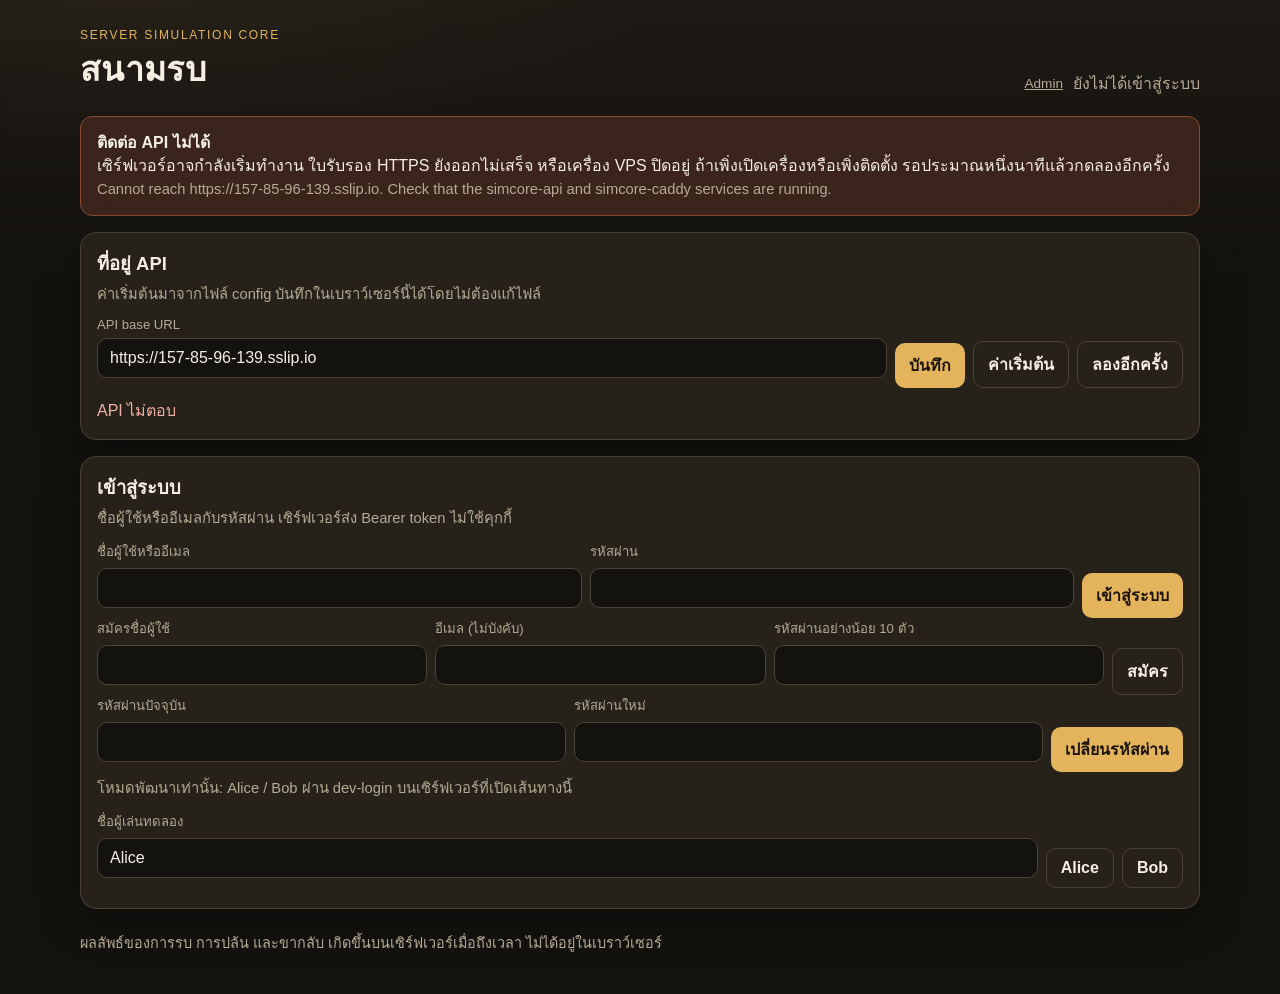
<file: web/index.html>
<!DOCTYPE html>
<html lang="th">
  <head>
    <meta charset="utf-8" />
    <meta name="viewport" content="width=device-width, initial-scale=1" />
    <title>สนามรบ — Simcore</title>
    <link rel="stylesheet" href="styles.css" />
  </head>
  <body>
    <header class="top">
      <div>
        <p class="eyebrow">Server Simulation Core</p>
        <h1>สนามรบ</h1>
      </div>
      <div class="who" id="who">
        <a class="admin-link" href="admin/">Admin</a>
        <span id="who-name">ยังไม่ได้เข้าสู่ระบบ</span>
        <button type="button" id="logout-btn" class="ghost" hidden>ออกจากระบบ</button>
      </div>
    </header>

    <div id="banner" class="banner" hidden role="alert"></div>

    <section class="panel config-panel">
      <div class="panel-head">
        <h2>ที่อยู่ API</h2>
        <p class="muted">ค่าเริ่มต้นมาจากไฟล์ config บันทึกในเบราว์เซอร์นี้ได้โดยไม่ต้องแก้ไฟล์</p>
      </div>
      <form id="api-form" class="row">
        <label class="grow">
          <span class="label">API base URL</span>
          <input id="api-url" name="api" type="url" autocomplete="off" spellcheck="false" required />
        </label>
        <button type="submit">บันทึก</button>
        <button type="button" id="api-reset" class="ghost">ค่าเริ่มต้น</button>
        <button type="button" id="retry-btn" class="ghost">ลองอีกครั้ง</button>
      </form>
      <p id="api-status" class="status">กำลังตรวจเซิร์ฟเวอร์…</p>
    </section>

    <section id="login-panel" class="panel">
      <div class="panel-head">
        <h2>เข้าสู่ระบบ</h2>
        <p class="muted">ชื่อผู้ใช้หรืออีเมลกับรหัสผ่าน เซิร์ฟเวอร์ส่ง Bearer token ไม่ใช้คุกกี้</p>
      </div>
      <form id="login-form" class="row">
        <label class="grow">
          <span class="label">ชื่อผู้ใช้หรืออีเมล</span>
          <input id="login-username" name="username" maxlength="254" autocomplete="username" required />
        </label>
        <label class="grow">
          <span class="label">รหัสผ่าน</span>
          <input id="login-password" name="password" type="password" maxlength="1024" autocomplete="current-password" required />
        </label>
        <button type="submit">เข้าสู่ระบบ</button>
      </form>
      <form id="register-form" class="row">
        <label class="grow">
          <span class="label">สมัครชื่อผู้ใช้</span>
          <input id="register-username" name="username" maxlength="32" autocomplete="username" required />
        </label>
        <label class="grow">
          <span class="label">อีเมล (ไม่บังคับ)</span>
          <input id="register-email" name="email" type="email" maxlength="254" autocomplete="email" />
        </label>
        <label class="grow">
          <span class="label">รหัสผ่านอย่างน้อย 10 ตัว</span>
          <input id="register-password" name="password" type="password" maxlength="1024" autocomplete="new-password" required />
        </label>
        <button type="submit" class="ghost">สมัคร</button>
      </form>
      <form id="change-password-form" class="row" hidden>
        <label class="grow">
          <span class="label">รหัสผ่านปัจจุบัน</span>
          <input id="current-password" type="password" maxlength="1024" autocomplete="current-password" required />
        </label>
        <label class="grow">
          <span class="label">รหัสผ่านใหม่</span>
          <input id="new-password" type="password" maxlength="1024" autocomplete="new-password" required />
        </label>
        <button type="submit">เปลี่ยนรหัสผ่าน</button>
      </form>
      <div class="panel-head">
        <p class="muted">โหมดพัฒนาเท่านั้น: Alice / Bob ผ่าน dev-login บนเซิร์ฟเวอร์ที่เปิดเส้นทางนี้</p>
      </div>
      <div class="row">
        <label class="grow">
          <span class="label">ชื่อผู้เล่นทดลอง</span>
          <input id="player-name" name="name" value="Alice" maxlength="40" />
        </label>
        <button type="button" data-player="Alice" class="ghost">Alice</button>
        <button type="button" data-player="Bob" class="ghost">Bob</button>
      </div>
      <p id="login-note" class="muted"></p>
    </section>

    <main id="game" hidden>
      <section class="layout">
        <section class="panel">
          <div class="panel-head">
            <h2>เมืองของฉัน</h2>
            <p id="clock-line" class="muted"></p>
          </div>
          <div id="cities"></div>
        </section>
        <section class="panel">
          <div class="panel-head">
            <h2>แผนที่</h2>
            <p class="muted">คลิกเมืองเพื่อเลือกเป็นเป้าหมาย</p>
          </div>
          <div id="map" class="map"></div>
          <ul id="map-list" class="plain"></ul>
        </section>
      </section>

      <section class="layout">
        <section class="panel">
          <div class="panel-head">
            <h2>กองทัพและการเดินทาง</h2>
            <p class="muted">เวลานับถอยหลังอยู่ที่เบราว์เซอร์ ผลรบมาจากเซิร์ฟเวอร์เท่านั้น</p>
          </div>
          <div id="armies"></div>
        </section>
        <section class="panel">
          <div class="panel-head">
            <h2>คำสั่ง</h2>
          </div>
          <form id="order-form">
            <label>
              <span class="label">กองทัพ</span>
              <select id="army-select"></select>
            </label>
            <label>
              <span class="label">เมืองเป้าหมาย</span>
              <select id="city-select"></select>
            </label>
            <div class="row">
              <button type="button" id="attack-btn" class="danger">โจมตี</button>
              <button type="button" id="move-btn">เดินทัพ</button>
              <button type="button" id="recall-btn" class="ghost">เรียกกลับ</button>
              <button type="button" id="refresh-btn" class="ghost">รีเฟรช</button>
            </div>
            <p id="order-hint" class="muted"></p>
            <p id="order-error" class="error" hidden></p>
          </form>
        </section>
      </section>

      <section class="panel">
        <div class="panel-head">
          <h2>รายงานการรบ</h2>
          <p class="muted">รายงานจะปรากฏหลัง worker ประมวลผลตอนกองทัพไปถึง</p>
        </div>
        <div id="reports"></div>
      </section>
    </main>

    <footer class="foot">
      <p>ผลลัพธ์ของการรบ การปล้น และขากลับ เกิดขึ้นบนเซิร์ฟเวอร์เมื่อถึงเวลา ไม่ได้อยู่ในเบราว์เซอร์</p>
    </footer>

    <script src="config.js"></script>
    <script src="app.js"></script>
  </body>
</html>
</file>
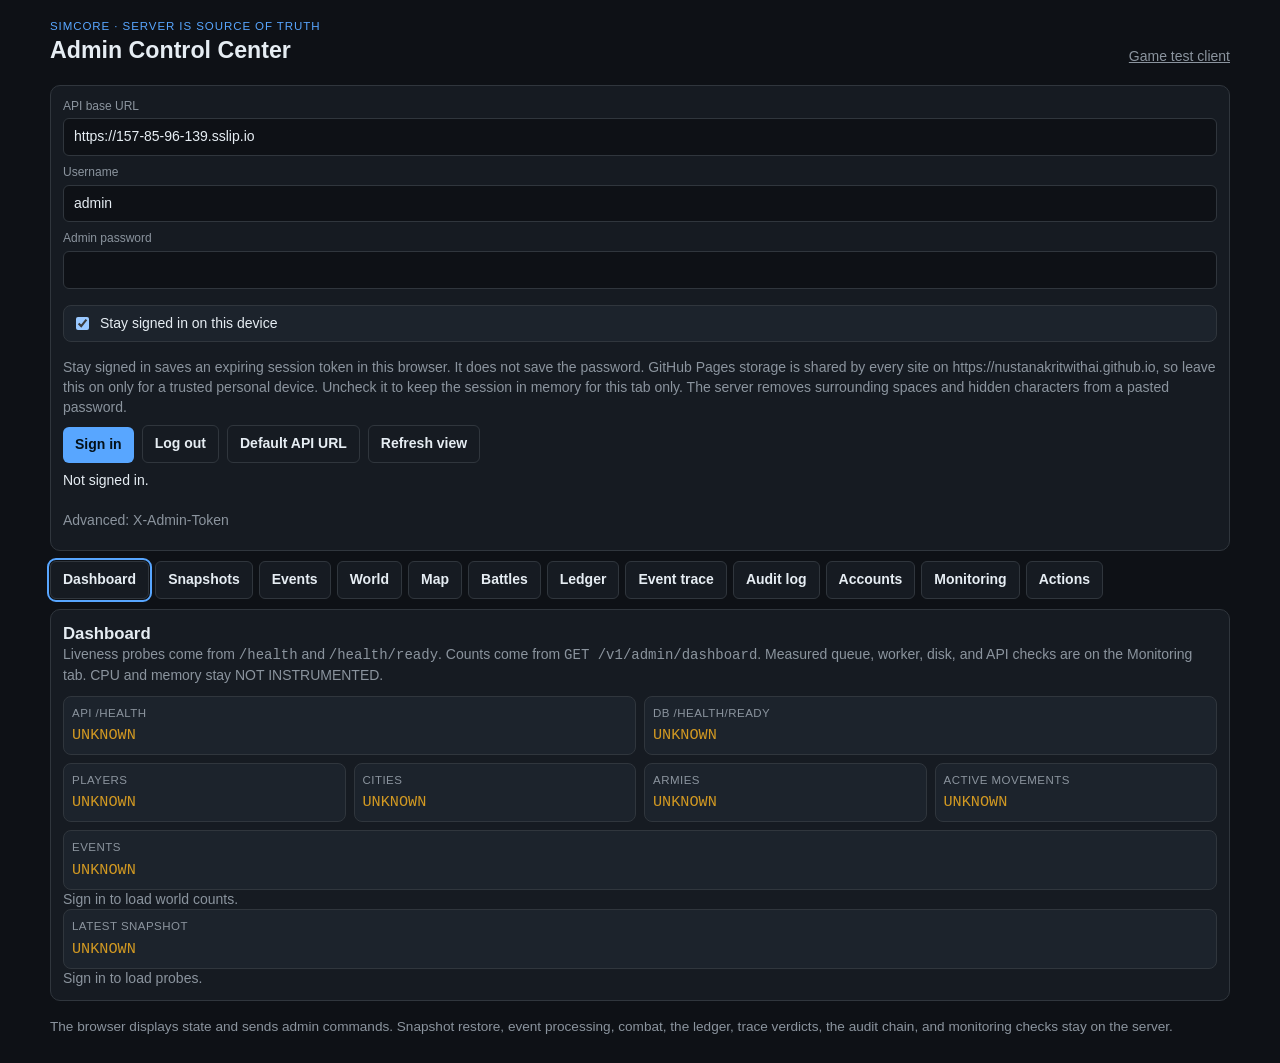
<file: web/admin/index.html>
<!DOCTYPE html>
<html lang="en">
  <head>
    <meta charset="utf-8" />
    <meta name="viewport" content="width=device-width, initial-scale=1" />
    <title>Admin Control Center — Simcore</title>
    <link rel="stylesheet" href="admin.css" />
    <link rel="stylesheet" href="map.css" />
  </head>
  <body>
    <header class="top">
      <div>
        <p class="eyebrow">Simcore · server is source of truth</p>
        <h1>Admin Control Center</h1>
      </div>
      <a class="text-link" href="../">Game test client</a>
    </header>

    <section class="panel session">
      <form id="admin-login-form" class="stack">
        <label class="grow">
          <span class="label">API base URL</span>
          <input id="api-url" type="url" autocomplete="off" spellcheck="false" required />
        </label>
        <label class="grow">
          <span class="label">Username</span>
          <input id="admin-username" name="username" type="text" autocomplete="username" value="admin" autocapitalize="off" autocorrect="off" spellcheck="false" />
        </label>
        <label class="grow">
          <span class="label">Admin password</span>
          <input id="admin-password" name="password" type="password" autocomplete="current-password" autocapitalize="off" autocorrect="off" spellcheck="false" />
        </label>
        <label class="check"><input id="stay-signed-in" type="checkbox" checked /><span>Stay signed in on this device</span></label>
        <p class="muted">Stay signed in saves an expiring session token in this browser. It does not save the password. GitHub Pages storage is shared by every site on https://nustanakritwithai.github.io, so leave this on only for a trusted personal device. Uncheck it to keep the session in memory for this tab only. The server removes surrounding spaces and hidden characters from a pasted password.</p>
        <div class="row">
          <button type="submit">Sign in</button>
          <button type="button" id="logout-btn" class="ghost">Log out</button>
          <button type="button" id="api-reset" class="ghost">Default API URL</button>
          <button type="button" id="refresh-btn" class="ghost">Refresh view</button>
        </div>
      </form>
      <p id="session-status" class="status">Not signed in.</p>
      <p id="session-expiry" class="muted"></p>
      <details id="token-advanced" class="advanced">
        <summary>Advanced: X-Admin-Token</summary>
        <form id="session-form" class="stack">
          <label class="grow">
            <span class="label">X-Admin-Token</span>
            <input id="admin-token" type="password" autocomplete="off" autocapitalize="off" autocorrect="off" spellcheck="false" inputmode="text" />
          </label>
          <label class="check"><input id="remember-token" type="checkbox" /><span>Remember token on this device</span></label>
          <p class="muted">The box starts unchecked. Connect keeps the token in memory for this tab unless Remember token on this device is checked; then Connect saves it in this browser profile and later visits load it. Clear token removes it. Anything else served from this page’s origin can read a saved token. Pasted tokens drop surrounding spaces, line breaks, non-breaking spaces, and zero-width characters. The token is not written to session storage, cookies, the URL, or the console. The API still checks the header.</p>
          <div class="row">
            <button type="submit">Connect</button>
            <button type="button" id="lock-btn" class="ghost">Clear token</button>
          </div>
        </form>
      </details>
    </section>

    <nav class="nav" aria-label="Admin sections">
      <button type="button" data-nav="dashboard">Dashboard</button>
      <button type="button" data-nav="snapshots">Snapshots</button>
      <button type="button" data-nav="events">Events</button>
      <button type="button" data-nav="world">World</button>
      <button type="button" data-nav="map">Map</button>
      <button type="button" data-nav="battles">Battles</button>
      <button type="button" data-nav="ledger">Ledger</button>
      <button type="button" data-nav="trace">Event trace</button>
      <button type="button" data-nav="audit">Audit log</button>
      <button type="button" data-nav="accounts">Accounts</button>
      <button type="button" data-nav="monitoring">Monitoring</button>
      <button type="button" data-nav="actions">Actions</button>
    </nav>

    <p id="global-error" class="error" hidden></p>

    <main>
      <section data-view="dashboard" class="panel">
        <div class="panel-head">
          <h2>Dashboard</h2>
          <p class="muted">Liveness probes come from <span class="mono">/health</span> and <span class="mono">/health/ready</span>. Counts come from <span class="mono">GET /v1/admin/dashboard</span>. Measured queue, worker, disk, and API checks are on the Monitoring tab. CPU and memory stay NOT INSTRUMENTED.</p>
        </div>
        <div id="dash-health" class="stats"></div>
        <div id="dash-counts" class="stats"></div>
        <div id="dash-events" class="stats"></div>
        <div id="dash-world"></div>
        <div id="dash-snapshot"></div>
        <div id="dash-gaps"></div>
      </section>

      <section data-view="snapshots" class="panel" hidden>
        <div class="panel-head">
          <h2>Snapshot control</h2>
          <p class="muted">Create, list, get, and inspect use the Phase 2 admin API. Restore sends <span class="mono">confirm: true</span> only after inspection and an explicit confirmation.</p>
        </div>
        <div class="row">
          <button type="button" id="snap-manual">Create MANUAL</button>
          <button type="button" id="snap-refresh" class="ghost">Reload</button>
        </div>
        <div id="snap-table"></div>
        <div id="snap-inspect"></div>
        <form id="restore-form" class="danger-box">
          <h3>Restore</h3>
          <p>This replaces the live simulation. The server writes a SAFETY snapshot, pauses the worker, checks the checksum, and applies the payload. This page does not perform those steps itself.</p>
          <label class="check">
            <input id="restore-ack" type="checkbox" />
            <span>I inspected this snapshot and want the server to roll the live world back to it.</span>
          </label>
          <label>
            <span class="label">Type the snapshot id</span>
            <input id="restore-typed" inputmode="numeric" autocomplete="off" />
          </label>
          <button type="submit" id="restore-go" class="danger" disabled>Restore snapshot</button>
        </form>
        <pre id="snap-result" class="raw"></pre>
      </section>

      <section data-view="events" class="panel" hidden>
        <div class="panel-head">
          <h2>Event inspector</h2>
          <p class="muted">Filter is a query to the server. Detail links movement, army, battle, and ledger rows when those relations exist.</p>
        </div>
        <form id="event-filter" class="row">
          <label>
            <span class="label">Status</span>
            <select id="event-status">
              <option value="">all</option>
              <option value="pending">pending</option>
              <option value="processing">processing</option>
              <option value="completed">completed</option>
              <option value="failed">failed</option>
              <option value="cancelled">cancelled</option>
            </select>
          </label>
          <button type="submit">Apply</button>
        </form>
        <div id="event-table"></div>
        <div id="event-detail"></div>
      </section>

      <section data-view="world" class="panel" hidden>
        <div class="panel-head">
          <h2>World inspector</h2>
          <p class="muted">City resources are the stored columns. This page does not accrue production.</p>
        </div>
        <div class="subnav">
          <button type="button" data-world="players">Players</button>
          <button type="button" data-world="cities">Cities</button>
          <button type="button" data-world="armies">Armies</button>
          <button type="button" data-world="movements">Movements</button>
        </div>
        <form id="movement-filter" class="row" hidden>
          <label>
            <span class="label">Movement status</span>
            <select id="movement-status">
              <option value="">all</option>
              <option value="in_progress">in_progress</option>
              <option value="completed">completed</option>
              <option value="cancelled">cancelled</option>
            </select>
          </label>
          <button type="submit">Apply</button>
        </form>
        <div id="world-list"></div>
        <div id="world-detail"></div>
      </section>

      <section data-view="map" class="panel" hidden>
        <div class="panel-head">
          <h2>World map</h2>
          <p class="muted">God view of every city, army, and in-progress movement. Positions come from <span class="mono">GET /v1/admin/world-map</span>. This tab sends no commands.</p>
        </div>
        <div id="map-root"></div>
      </section>

      <section data-view="battles" class="panel" hidden>
        <div class="panel-head">
          <h2>Battle reports</h2>
          <p class="muted">Inspect and debug. No combat playback.</p>
        </div>
        <div id="battle-table"></div>
        <div id="battle-detail"></div>
      </section>

      <section data-view="ledger" class="panel" hidden>
        <div class="panel-head">
          <h2>Transaction ledger</h2>
          <p class="muted">Read-only. Rows are append-only on the server. This page has no edit control.</p>
        </div>
        <form id="ledger-filter" class="row">
          <label>
            <span class="label">Player id</span>
            <input id="ledger-player" inputmode="numeric" autocomplete="off" />
          </label>
          <label>
            <span class="label">City id</span>
            <input id="ledger-city" inputmode="numeric" autocomplete="off" />
          </label>
          <label>
            <span class="label">Source event id</span>
            <input id="ledger-event" inputmode="numeric" autocomplete="off" />
          </label>
          <label>
            <span class="label">Resource</span>
            <input id="ledger-resource" autocomplete="off" />
          </label>
          <button type="submit">Apply</button>
        </form>
        <div id="ledger-table"></div>
      </section>

      <section data-view="trace" class="panel" hidden>
        <div class="panel-head">
          <h2>Event trace</h2>
          <p class="muted">Enter a trace id, or open one from an event, army, movement, or report. The timeline and the verdict come from the server. This page does not score them.</p>
        </div>
        <form id="trace-form" class="stack">
          <label>
            <span class="label">Trace id</span>
            <input id="trace-id" autocomplete="off" spellcheck="false" />
          </label>
          <div class="row">
            <label class="grow"><span class="label">Player</span><input id="trace-player" inputmode="numeric" autocomplete="off" /></label>
            <label class="grow"><span class="label">Army</span><input id="trace-army" inputmode="numeric" autocomplete="off" /></label>
            <label class="grow"><span class="label">Event</span><input id="trace-event" inputmode="numeric" autocomplete="off" /></label>
            <label class="grow"><span class="label">Command</span><input id="trace-command" inputmode="numeric" autocomplete="off" /></label>
          </div>
          <div class="row">
            <button type="submit">Load trace</button>
          </div>
        </form>
        <div id="trace-verdict"></div>
        <div id="trace-reasons"></div>
        <div id="trace-checks"></div>
        <div id="trace-legacy"></div>
        <div id="trace-list"></div>
        <div id="trace-timeline"></div>
      </section>

      <section data-view="audit" class="panel" hidden>
        <div class="panel-head">
          <h2>Audit log</h2>
          <p class="muted">Append-only. Chain status is computed on the server for the whole log, not just this page. This page cannot edit or delete rows.</p>
        </div>
        <form id="audit-filter" class="row">
          <label class="grow"><span class="label">Actor</span><input id="audit-actor" autocomplete="off" /></label>
          <label class="grow"><span class="label">Action</span><input id="audit-action" autocomplete="off" /></label>
          <label class="grow"><span class="label">Result</span><input id="audit-result" autocomplete="off" /></label>
          <button type="submit">Apply</button>
        </form>
        <div id="audit-chain"></div>
        <div id="audit-table"></div>
        <div class="row">
          <button type="button" id="audit-prev" class="ghost">Previous</button>
          <button type="button" id="audit-next" class="ghost">Next</button>
          <p id="audit-page" class="muted"></p>
        </div>
      </section>

      <section data-view="accounts" class="panel" hidden>
        <div class="panel-head">
          <h2>Accounts</h2>
          <p class="muted">List and search player accounts. Lock, unlock, revoke sessions, or set a temporary password. The Start column is read-only: yes means the player already has a home city. This page cannot grant or remove that start, delete an account, or edit the ledger. The password is not shown after it is set.</p>
        </div>
        <form id="account-search" class="row">
          <label class="grow"><span class="label">Search name, username, email, or player id</span><input id="account-query" autocomplete="off" /></label>
          <button type="submit">Search</button>
        </form>
        <div id="account-table"></div>
        <form id="temp-password-form" class="warn-box">
          <h3>Temporary password</h3>
          <p>Players created by dev-login have no password until this is set. The player must change it at the next login. Existing sessions are revoked.</p>
          <div class="row">
            <label><span class="label">Player id</span><input id="temp-player-id" type="number" min="1" required /></label>
            <label class="grow"><span class="label">Temporary password</span><input id="temp-password" type="password" maxlength="1024" autocomplete="new-password" required /></label>
            <button type="submit">Set temporary password</button>
          </div>
        </form>
        <p id="account-note" class="muted"></p>
        <div id="account-sessions"></div>
      </section>

      <section data-view="monitoring" class="panel" hidden>
        <div class="panel-head">
          <h2>Monitoring</h2>
          <p class="muted">Every state, value, and reason is from <span class="mono">GET /v1/admin/monitoring</span>. Charts are stored samples from <span class="mono">GET /v1/admin/monitoring/history</span>. This page does not invent numbers, and it does not change the world. <span class="mono">backup.last_success</span> is the age of the last verified off-site database backup. A missing status file is UNKNOWN. A world snapshot is not that backup.</p>
        </div>
        <div class="row">
          <label class="check"><input id="monitor-auto" type="checkbox" checked /><span>Auto-refresh</span></label>
          <label>
            <span class="label">History window</span>
            <select id="monitor-window">
              <option value="15m">15m</option>
              <option value="1h">1h</option>
              <option value="6h">6h</option>
              <option value="24h" selected>24h</option>
              <option value="7d">7d</option>
            </select>
          </label>
          <button type="button" id="monitor-refresh" class="ghost">Refresh now</button>
        </div>
        <p id="monitor-updated" class="muted"></p>
        <div id="monitor-overall"></div>
        <div id="monitor-note"></div>
        <div id="monitor-checks" class="check-grid"></div>
        <div id="monitor-charts"></div>
      </section>

      <section data-view="actions" class="panel" hidden>
        <div class="panel-head">
          <h2>Admin actions</h2>
          <p class="muted">Each world-mutating call needs a checked warning. Snapshot restore stays on the Snapshots page.</p>
        </div>
        <form id="clock-form" class="warn-box">
          <h3>Advance clock</h3>
          <p>Moves simulated time forward. The server rejects a rewind. A zero step still bumps <span class="mono">world_version</span>.</p>
          <div class="row">
            <label><span class="label">Hours</span><input id="clock-hours" type="number" min="0" value="0" /></label>
            <label><span class="label">Minutes</span><input id="clock-minutes" type="number" min="0" value="0" /></label>
            <label><span class="label">Seconds</span><input id="clock-seconds" type="number" min="0" value="0" /></label>
          </div>
          <label class="check"><input id="clock-ack" type="checkbox" /><span>I understand this changes world time.</span></label>
          <button type="submit" id="clock-go" class="danger" disabled>Advance clock</button>
        </form>
        <form id="run-form" class="warn-box">
          <h3>Run one event</h3>
          <p>Processes that event now through the server command, even if it is not due yet.</p>
          <label><span class="label">Event id</span><input id="run-id" inputmode="numeric" autocomplete="off" required /></label>
          <label class="check"><input id="run-ack" type="checkbox" /><span>I understand this mutates the world if the event applies.</span></label>
          <button type="submit" id="run-go" class="danger" disabled>Run event</button>
        </form>
        <form id="tick-form" class="warn-box">
          <h3>Worker tick</h3>
          <p>Drains due events on the real worker path. Each event commits in its own transaction.</p>
          <label><span class="label">Limit</span><input id="tick-limit" type="number" min="1" max="200" value="50" /></label>
          <label class="check"><input id="tick-ack" type="checkbox" /><span>I understand due events will be applied.</span></label>
          <button type="submit" id="tick-go" class="danger" disabled>Run worker tick</button>
        </form>
        <p class="muted">Create and restore snapshots from the Snapshots section.</p>
        <pre id="action-result" class="raw"></pre>
      </section>
    </main>

    <footer class="foot">
      <p>The browser displays state and sends admin commands. Snapshot restore, event processing, combat, the ledger, trace verdicts, the audit chain, and monitoring checks stay on the server.</p>
    </footer>

    <script src="../config.js"></script>
    <script src="map.js"></script>
    <script src="admin.js"></script>
  </body>
</html>
</file>
<file: web/styles.css>
:root {
  color-scheme: dark;
  --bg: #14120f;
  --bg-2: #1c1914;
  --panel: #262119;
  --panel-2: #312a20;
  --line: #4d4334;
  --text: #f6f0e4;
  --muted: #b7aa94;
  --gold: #e4b45c;
  --gold-ink: #1c1408;
  --danger: #a84b3c;
  --ok: #8eae72;
  --wood: #c4894a;
  --food: #d7c27a;
  --iron: #9aa7b5;
  --gold-res: #e4b45c;
  --shadow: 0 16px 40px rgba(0, 0, 0, 0.28);
  font-family: "Leelawadee UI", "Noto Sans Thai", "Segoe UI", Tahoma, sans-serif;
}

* { box-sizing: border-box; }

body {
  margin: 0;
  min-height: 100vh;
  background:
    radial-gradient(1200px 500px at 10% -10%, rgba(228, 180, 92, 0.08), transparent 50%),
    linear-gradient(180deg, var(--bg-2), var(--bg) 280px);
  color: var(--text);
}

button, input, select { font: inherit; color: inherit; }

h1, h2, h3, p { margin: 0; }

h1 {
  font-family: Georgia, "Iowan Old Style", "Palatino Linotype", Palatino, serif;
  font-size: 2.1rem;
  font-weight: 600;
  letter-spacing: 0.01em;
}

h2 { font-size: 1.15rem; }

.top, .foot, main, .config-panel, #login-panel {
  width: min(1120px, calc(100% - 32px));
  margin-left: auto;
  margin-right: auto;
}

.top {
  display: flex;
  justify-content: space-between;
  align-items: flex-end;
  gap: 16px;
  padding: 28px 0 12px;
}

.eyebrow {
  color: var(--gold);
  letter-spacing: 0.14em;
  text-transform: uppercase;
  font-size: 0.75rem;
}

.who { display: flex; align-items: center; gap: 10px; color: var(--muted); }

a.admin-link { color: var(--muted); font-size: 0.85rem; }

.banner {
  width: min(1120px, calc(100% - 32px));
  margin: 8px auto 0;
  padding: 14px 16px;
  border: 1px solid #8a4a32;
  background: #3a241c;
  border-radius: 12px;
  line-height: 1.45;
}

.panel {
  background: var(--panel);
  border: 1px solid var(--line);
  border-radius: 16px;
  padding: 16px;
  box-shadow: var(--shadow);
  margin-top: 16px;
}

.panel-head { margin-bottom: 12px; }

.muted { color: var(--muted); font-size: 0.92rem; margin-top: 4px; }

.row { display: flex; flex-wrap: wrap; gap: 8px; align-items: end; }

.grow { flex: 1 1 240px; }

label { display: grid; gap: 6px; margin-bottom: 10px; }

.label { color: var(--muted); font-size: 0.82rem; }

input, select {
  background: var(--bg);
  border: 1px solid var(--line);
  border-radius: 10px;
  padding: 10px 12px;
  width: 100%;
}

input:focus, select:focus, button:focus-visible {
  outline: 2px solid var(--gold);
  outline-offset: 2px;
}

button {
  background: var(--gold);
  color: var(--gold-ink);
  border: 0;
  border-radius: 10px;
  padding: 10px 14px;
  font-weight: 700;
  cursor: pointer;
}

button:disabled { opacity: 0.45; cursor: not-allowed; }

button.ghost {
  background: transparent;
  color: var(--text);
  border: 1px solid var(--line);
  font-weight: 600;
}

button.danger { background: var(--danger); color: #fff8f4; }

.layout {
  display: grid;
  grid-template-columns: 1.15fr 0.85fr;
  gap: 16px;
}

.layout .panel { margin-top: 16px; }

.status { margin-top: 10px; }
.status.ok { color: var(--ok); }
.status.bad { color: #f0b0a4; }

.error { color: #f0b0a4; margin-top: 8px; }

.city, .army, .report, .map-item {
  background: var(--panel-2);
  border-radius: 12px;
  padding: 12px;
  margin-top: 8px;
}

.resources { display: flex; flex-wrap: wrap; gap: 8px; margin-top: 10px; }

.chip {
  border-radius: 999px;
  padding: 4px 10px;
  background: #1b1814;
  border: 1px solid var(--line);
  font-variant-numeric: tabular-nums;
}

.chip.wood { color: var(--wood); }
.chip.food { color: var(--food); }
.chip.iron { color: var(--iron); }
.chip.gold { color: var(--gold-res); }

.map {
  position: relative;
  height: 280px;
  border-radius: 12px;
  background:
    linear-gradient(rgba(77, 67, 52, 0.35) 1px, transparent 1px),
    linear-gradient(90deg, rgba(77, 67, 52, 0.35) 1px, transparent 1px),
    #17140f;
  background-size: 28px 28px;
  border: 1px solid var(--line);
  overflow: hidden;
}

.map-pin {
  position: absolute;
  transform: translate(-50%, -50%);
  min-width: 92px;
  text-align: center;
  background: #1b1814;
  border: 1px solid var(--line);
  border-radius: 10px;
  padding: 6px 8px;
  cursor: pointer;
  font-size: 0.85rem;
}

.map-pin.mine { border-color: var(--gold); }
.map-pin.selected { background: #4a3b22; }

.map-pin small { display: block; color: var(--muted); }

.plain { list-style: none; padding: 0; margin: 8px 0 0; }

.map-item { cursor: pointer; }
.map-item.selected { outline: 2px solid var(--gold); }

.kicker { color: var(--gold); font-size: 0.78rem; letter-spacing: 0.04em; }

.eta { font-variant-numeric: tabular-nums; margin-top: 6px; color: var(--food); }

.foot { padding: 22px 0 40px; color: var(--muted); font-size: 0.9rem; }

@media (max-width: 860px) {
  .layout { grid-template-columns: 1fr; }
  .top { flex-direction: column; align-items: flex-start; }
  h1 { font-size: 1.7rem; }
}
</file>
<file: web/admin/admin.css>
:root {
  color-scheme: dark;
  --bg: #0e1116;
  --panel: #161b22;
  --panel-2: #1c232c;
  --line: #30363d;
  --text: #e6edf3;
  --muted: #8b949e;
  --accent: #58a6ff;
  --ok: #3fb950;
  --warn: #d29922;
  --danger: #f85149;
  --unknown: #8b949e;
  font-family: "Segoe UI", "Noto Sans Thai", sans-serif;
}

* { box-sizing: border-box; }

body {
  margin: 0;
  background: var(--bg);
  color: var(--text);
  font-size: 14px;
  line-height: 1.4;
}

h1, h2, h3, h4, p { margin: 0; }

h1 { font-size: 1.45rem; font-weight: 650; }
h2 { font-size: 1.05rem; }
h3 { font-size: 0.95rem; margin-bottom: 6px; }
h4 { font-size: 0.82rem; margin: 12px 0 6px; color: var(--muted); text-transform: uppercase; letter-spacing: 0.04em; }

a { color: var(--accent); }
button, input, select { font: inherit; color: inherit; }

.top, main, .session, .nav, .foot {
  width: min(1180px, calc(100% - 20px));
  margin-left: auto;
  margin-right: auto;
}

.top {
  display: flex;
  justify-content: space-between;
  align-items: flex-end;
  gap: 12px;
  padding: 18px 0 8px;
}

.eyebrow {
  color: var(--accent);
  font-size: 0.72rem;
  letter-spacing: 0.08em;
  text-transform: uppercase;
}

.text-link { color: var(--muted); }

.panel {
  background: var(--panel);
  border: 1px solid var(--line);
  border-radius: 10px;
  padding: 12px;
  margin-top: 10px;
}

.panel-head { margin-bottom: 10px; }
.muted { color: var(--muted); }
.mono { font-family: ui-monospace, "Cascadia Code", Consolas, monospace; }

.row { display: flex; flex-wrap: wrap; gap: 8px; align-items: end; }
.grow { flex: 1 1 220px; }
.stack { display: grid; gap: 8px; }

label { display: grid; gap: 4px; }
label.check { display: flex; gap: 8px; align-items: flex-start; margin: 8px 0; }
label.check input { margin-top: 3px; }

.label { color: var(--muted); font-size: 0.75rem; }

input, select {
  background: var(--bg);
  border: 1px solid var(--line);
  border-radius: 6px;
  padding: 8px 10px;
  min-width: 0;
}

button {
  background: var(--accent);
  color: #041018;
  border: 0;
  border-radius: 6px;
  padding: 8px 12px;
  font-weight: 700;
  cursor: pointer;
  min-height: 36px;
}

button.ghost {
  background: transparent;
  color: var(--text);
  border: 1px solid var(--line);
  font-weight: 600;
}

button.danger { background: var(--danger); color: #fff; }
button:disabled { opacity: 0.45; cursor: not-allowed; }
button.active { outline: 2px solid var(--accent); outline-offset: 1px; }

.nav, .subnav { display: flex; flex-wrap: wrap; gap: 6px; margin-top: 10px; }
.nav button, .subnav button {
  background: var(--panel);
  color: var(--text);
  border: 1px solid var(--line);
  font-weight: 600;
}

.status { margin-top: 8px; }
.status.ok { color: var(--ok); }
.status.bad { color: #ffb4ab; }

.error {
  width: min(1180px, calc(100% - 20px));
  margin: 8px auto 0;
  color: #ffb4ab;
}

.stats {
  display: grid;
  grid-template-columns: repeat(auto-fit, minmax(140px, 1fr));
  gap: 8px;
  margin-top: 8px;
}

.stat {
  background: var(--panel-2);
  border: 1px solid var(--line);
  border-radius: 8px;
  padding: 8px;
}

.stat-label { color: var(--muted); font-size: 0.72rem; text-transform: uppercase; letter-spacing: 0.04em; }
.stat-value { font-family: ui-monospace, Consolas, monospace; font-size: 0.95rem; margin-top: 4px; word-break: break-word; }
.stat.unknown .stat-value { color: var(--unknown); }
.stat.bad .stat-value { color: #ffb4ab; }
.stat.ok .stat-value { color: var(--ok); }
.stat.warn .stat-value { color: var(--warn); }

.badge {
  display: inline-block;
  border: 1px solid var(--line);
  border-radius: 999px;
  padding: 1px 8px;
  font-family: ui-monospace, Consolas, monospace;
  font-size: 0.75rem;
}

.badge.ok { color: var(--ok); border-color: #1f6b2c; }
.badge.bad { color: #ffb4ab; border-color: #8b2e2e; }
.badge.warn, .badge.unknown { color: var(--warn); border-color: #6b5420; }

.scroll { overflow-x: auto; margin-top: 8px; }

table { width: 100%; border-collapse: collapse; font-size: 12.5px; }
th, td {
  border-bottom: 1px solid var(--line);
  text-align: left;
  padding: 6px 8px;
  vertical-align: top;
  white-space: nowrap;
}
th { color: var(--muted); font-weight: 600; font-size: 0.72rem; text-transform: uppercase; }
td.wrap, th.wrap { white-space: normal; }

.kv { display: grid; grid-template-columns: 160px 1fr; gap: 4px 8px; margin: 8px 0; }
.kv dt { color: var(--muted); }
.kv dd { margin: 0; font-family: ui-monospace, Consolas, monospace; word-break: break-word; }

.raw {
  background: #0b0e13;
  border: 1px solid var(--line);
  border-radius: 8px;
  padding: 8px;
  overflow: auto;
  max-height: 360px;
  font-family: ui-monospace, Consolas, monospace;
  font-size: 12px;
  white-space: pre-wrap;
  word-break: break-word;
}

.warn-box, .danger-box {
  border-radius: 8px;
  padding: 10px;
  margin-top: 12px;
}

.warn-box { border: 1px solid #6b5420; background: #1c170c; }
.danger-box { border: 1px solid #8b2e2e; background: #1c1012; }

.links { display: flex; flex-wrap: wrap; gap: 8px; }
.foot { padding: 16px 0 28px; color: var(--muted); font-size: 0.85rem; }

.verdict-banner {
  margin-top: 12px;
  padding: 12px;
  border-radius: 8px;
  border: 1px solid var(--line);
  background: var(--panel-2);
}
.verdict-value {
  font-size: 1.35rem;
  font-weight: 750;
  margin-top: 4px;
  word-break: break-word;
}
.verdict-pass { border-color: #1f6b2c; }
.verdict-pass .verdict-value { color: var(--ok); }
.verdict-fail { border-color: #8b2e2e; }
.verdict-fail .verdict-value { color: #ffb4ab; }
.verdict-incomplete .verdict-value,
.verdict-legacy .verdict-value,
.verdict-not-checked .verdict-value,
.verdict-unknown .verdict-value { color: var(--warn); }

.check-grid {
  display: grid;
  grid-template-columns: 1fr;
  gap: 8px;
  margin-top: 10px;
}

.check {
  border: 1px solid var(--line);
  border-radius: 8px;
  padding: 8px;
  background: var(--panel-2);
}

.check.ok { border-color: #1f6b2c; }
.check.warn { border-color: #6b5420; }
.check.bad { border-color: #8b2e2e; }

.check-top {
  display: flex;
  justify-content: space-between;
  gap: 8px;
  align-items: flex-start;
}

.check-top h3 {
  margin: 0;
  font-size: 0.92rem;
  text-transform: none;
  letter-spacing: 0;
  color: var(--text);
}

.check-value {
  font-family: ui-monospace, Consolas, monospace;
  margin: 6px 0;
  word-break: break-word;
}

.chart-block { margin-top: 14px; }
.chart-block h3 { margin-bottom: 4px; }

.chart {
  width: 100%;
  height: auto;
  background: #0b0e13;
  border: 1px solid var(--line);
  border-radius: 8px;
  display: block;
}

.chart text { fill: var(--muted); font-size: 11px; font-family: ui-monospace, Consolas, monospace; }
.chart .chart-line { fill: none; stroke: var(--accent); stroke-width: 2; }
.chart .chart-dot { fill: var(--accent); }

.reason-list { margin: 8px 0 0; padding-left: 18px; }
.reason-list li { margin: 4px 0; }

.timeline { display: flex; flex-direction: column; gap: 8px; margin-top: 12px; }
.timeline-step {
  border-left: 3px solid var(--accent);
  background: var(--panel-2);
  border-radius: 0 8px 8px 0;
  padding: 8px 10px;
}
.timeline-type {
  font-weight: 700;
  text-transform: uppercase;
  letter-spacing: 0.04em;
  font-size: 0.75rem;
}

details.advanced { margin-top: 12px; }
details.advanced summary {
  cursor: pointer;
  color: var(--muted);
  min-height: 36px;
  display: flex;
  align-items: center;
}
details.advanced form { margin-top: 8px; }

@media (max-width: 720px) {
  .kv { grid-template-columns: 1fr; }
  .top { flex-direction: column; align-items: flex-start; }
  h1 { font-size: 1.25rem; }
  input, select, button { font-size: 16px; }
  .nav button { flex: 1 1 calc(50% - 6px); }
  .timeline-step, .verdict-banner, .panel, .check { overflow-wrap: anywhere; }
  .check-grid { grid-template-columns: 1fr; }
}

@media (min-width: 800px) {
  .check-grid { grid-template-columns: 1fr 1fr; }
}
</file>
<file: web/admin/map.css>
.map-toolbar,
.map-legend-row,
.map-choices,
.links {
  display: flex;
  flex-wrap: wrap;
  gap: 8px;
  align-items: end;
}

.map-toolbar { margin-bottom: 8px; }

.map-filter { min-width: min(100%, 220px); }

.map-meta p { margin: 2px 0; }

.map-warn {
  color: var(--warn);
  margin-top: 4px;
}

.map-layout {
  display: grid;
  grid-template-columns: minmax(0, 1fr) minmax(240px, 320px);
  gap: 10px;
  margin-top: 8px;
}

.map-stage {
  position: relative;
  height: min(68vh, 640px);
  min-height: 300px;
  background:
    radial-gradient(circle at 50% 40%, #1a2330 0%, #0b0e13 70%);
  border: 1px solid var(--line);
  border-radius: 8px;
  overflow: hidden;
  touch-action: none;
  user-select: none;
}

.map-stage svg {
  width: 100%;
  height: 100%;
  display: block;
  touch-action: none;
}

.map-side {
  min-width: 0;
}

.map-side h3,
.map-list h3 {
  margin-top: 10px;
}

.map-key {
  display: inline-flex;
  align-items: center;
  gap: 6px;
  color: var(--text);
  font-size: 12px;
}

.swatch {
  width: 12px;
  height: 12px;
  border-radius: 3px;
  display: inline-block;
  box-shadow: inset 0 0 0 1px rgba(0, 0, 0, 0.35);
}

.swatch.ring {
  background: transparent;
  border: 2px solid var(--muted);
  box-shadow: none;
}

.map-list {
  display: grid;
  gap: 4px;
  margin-top: 8px;
}

.map-row {
  background: var(--panel-2);
  color: var(--text);
  border: 1px solid var(--line);
  border-radius: 6px;
  text-align: left;
  font-weight: 550;
  padding: 8px;
  width: 100%;
}

.map-row.active { outline: 2px solid var(--accent); }

.map-choices button { font-weight: 600; }

@media (max-width: 800px) {
  .map-layout { grid-template-columns: 1fr; }
  .map-stage {
    height: 62vh;
    min-height: 300px;
  }
  .map-toolbar button,
  .map-filter select,
  .map-row {
    font-size: 16px;
  }
}
</file>
